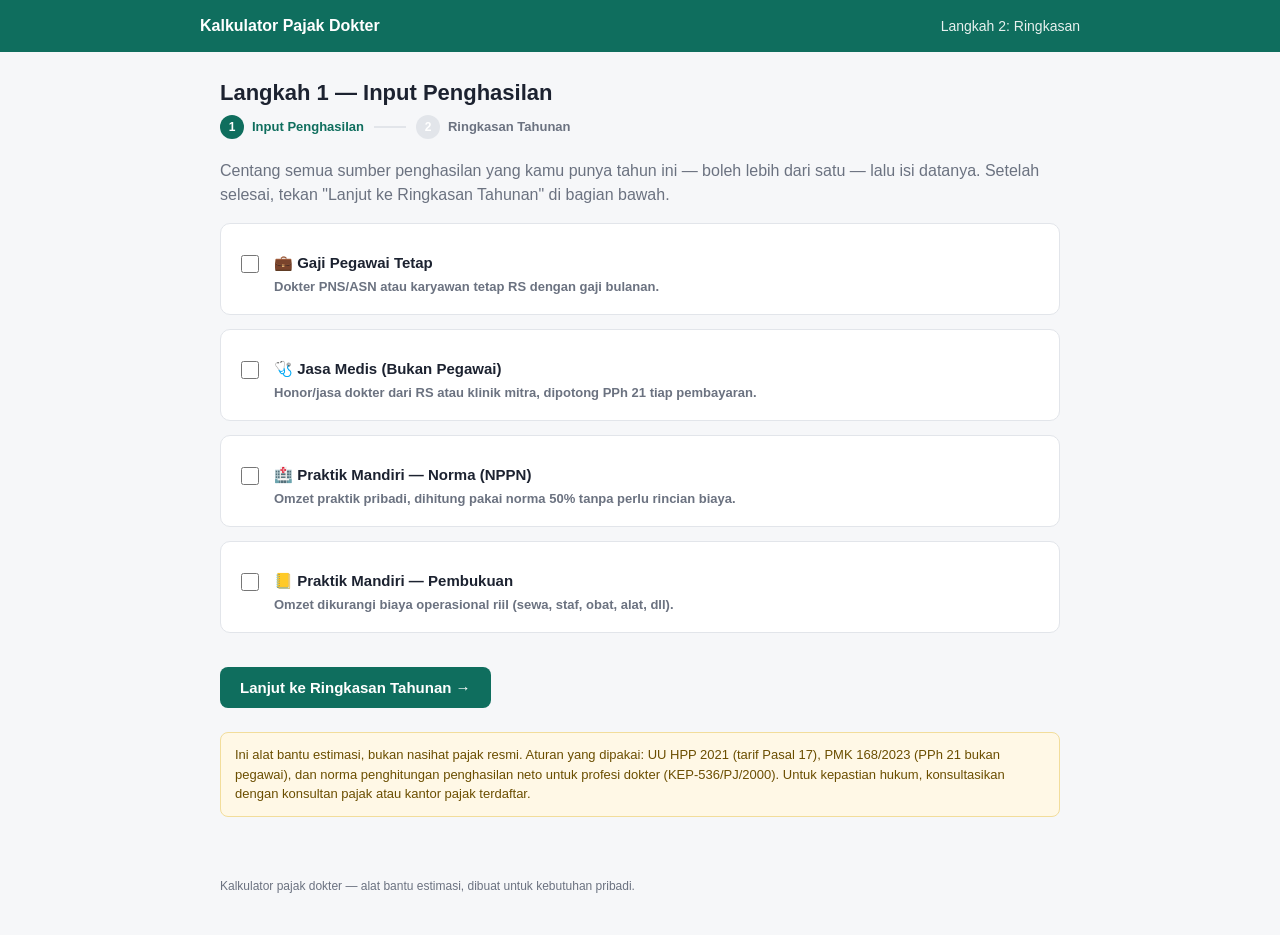
<file: index.html>
<!DOCTYPE html>
<html lang="id">
<head>
<meta charset="UTF-8">
<meta name="viewport" content="width=device-width, initial-scale=1.0">
<title>Kalkulator Pajak Dokter</title>
<link rel="stylesheet" href="css/style.css">
</head>
<body>
<div class="topbar">
  <div class="topbar-inner">
    <a href="index.html">Kalkulator Pajak Dokter</a>
    <nav>
      <a href="ringkasan.html">Langkah 2: Ringkasan</a>
    </nav>
  </div>
</div>

<main>
  <h1>Langkah 1 — Input Penghasilan</h1>
  <div class="steps">
    <div class="step active"><span class="dot">1</span> Input Penghasilan</div>
    <div class="step-line"></div>
    <div class="step"><span class="dot">2</span> Ringkasan Tahunan</div>
  </div>
  <p class="lede">Centang semua sumber penghasilan yang kamu punya tahun ini — boleh lebih dari satu — lalu isi datanya. Setelah selesai, tekan "Lanjut ke Ringkasan Tahunan" di bagian bawah.</p>

  <!-- 1. Gaji Pegawai Tetap -->
  <div class="sumber-toggle" id="toggle-gaji">
    <label class="sumber-toggle-head">
      <input type="checkbox" id="chk-gaji">
      <div>
        <h3>💼 Gaji Pegawai Tetap</h3>
        <p>Dokter PNS/ASN atau karyawan tetap RS dengan gaji bulanan.</p>
      </div>
    </label>
    <div class="sumber-toggle-body">
      <label for="gaji-bruto">Penghasilan bruto setahun</label>
      <p class="hint">Gaji pokok + tunjangan + lembur + bonus + THR, Januari–Desember.</p>
      <div class="rp-wrap"><input type="text" id="gaji-bruto" data-rupiah inputmode="numeric" placeholder="0"></div>

      <label for="gaji-iuran">Iuran pensiun / JHT / JP dibayar sendiri setahun <span class="opsional">(opsional)</span></label>
      <div class="rp-wrap"><input type="text" id="gaji-iuran" data-rupiah inputmode="numeric" placeholder="0"></div>

      <label for="gaji-dipotong">PPh 21 yang sudah dipotong pemberi kerja setahun <span class="opsional">(opsional)</span></label>
      <p class="hint">Lihat bukti potong 1721-A1/A2.</p>
      <div class="rp-wrap"><input type="text" id="gaji-dipotong" data-rupiah inputmode="numeric" placeholder="0"></div>

      <div class="hasil-mini" id="hasilmini-gaji"></div>
    </div>
  </div>

  <!-- 2. Jasa Medis Bukan Pegawai -->
  <div class="sumber-toggle" id="toggle-jasa">
    <label class="sumber-toggle-head">
      <input type="checkbox" id="chk-jasa">
      <div>
        <h3>🩺 Jasa Medis (Bukan Pegawai)</h3>
        <p>Honor/jasa dokter dari RS atau klinik mitra, dipotong PPh 21 tiap pembayaran.</p>
      </div>
    </label>
    <div class="sumber-toggle-body">
      <label for="jasa-bruto">Total jasa medis / honor bruto setahun</label>
      <p class="hint">Jumlah dari semua RS/klinik/pemberi honor, sebelum dipotong bagi hasil RS maupun PPh 21.</p>
      <div class="rp-wrap"><input type="text" id="jasa-bruto" data-rupiah inputmode="numeric" placeholder="0"></div>

      <label for="jasa-npwp">Status NPWP</label>
      <select id="jasa-npwp">
        <option value="ya">Punya NPWP / NIK tervalidasi sebagai NPWP</option>
        <option value="tidak">Belum punya NPWP (tarif dipotong +20%)</option>
      </select>

      <label for="jasa-dipotong">Total PPh 21 yang sudah dipotong pemberi kerja setahun <span class="opsional">(opsional)</span></label>
      <div class="rp-wrap"><input type="text" id="jasa-dipotong" data-rupiah inputmode="numeric" placeholder="0"></div>

      <div class="hasil-mini" id="hasilmini-jasa"></div>
    </div>
  </div>

  <!-- 3. Praktik Mandiri (Norma) -->
  <div class="sumber-toggle" id="toggle-nppn">
    <label class="sumber-toggle-head">
      <input type="checkbox" id="chk-nppn">
      <div>
        <h3>🏥 Praktik Mandiri — Norma (NPPN)</h3>
        <p>Omzet praktik pribadi, dihitung pakai norma 50% tanpa perlu rincian biaya.</p>
      </div>
    </label>
    <div class="sumber-toggle-body">
      <label for="nppn-omzet">Omzet bruto praktik setahun</label>
      <p class="hint">Seluruh penerimaan dari pasien setahun, sebelum dikurangi biaya apa pun.</p>
      <div class="rp-wrap"><input type="text" id="nppn-omzet" data-rupiah inputmode="numeric" placeholder="0"></div>

      <label for="nppn-norma">Persentase norma</label>
      <p class="hint">Standar untuk profesi dokter (KEP-536/PJ/2000): 50%. Ubah hanya jika kamu tahu klasifikasi berbeda berlaku untukmu.</p>
      <input type="text" id="nppn-norma" inputmode="numeric" value="50">

      <div class="hasil-mini" id="hasilmini-nppn"></div>
    </div>
  </div>

  <!-- 4. Praktik Mandiri (Pembukuan) -->
  <div class="sumber-toggle" id="toggle-pembukuan">
    <label class="sumber-toggle-head">
      <input type="checkbox" id="chk-pembukuan">
      <div>
        <h3>📒 Praktik Mandiri — Pembukuan</h3>
        <p>Omzet dikurangi biaya operasional riil (sewa, staf, obat, alat, dll).</p>
      </div>
    </label>
    <div class="sumber-toggle-body">
      <label for="pb-omzet">Omzet bruto praktik setahun</label>
      <div class="rp-wrap"><input type="text" id="pb-omzet" data-rupiah inputmode="numeric" placeholder="0"></div>

      <h2 style="margin-top:18px; font-size:14px;">Biaya operasional setahun</h2>

      <label for="pb-sewa">Sewa & operasional klinik</label>
      <div class="rp-wrap"><input type="text" id="pb-sewa" data-rupiah inputmode="numeric" placeholder="0"></div>

      <label for="pb-staf">Gaji / honor staf & asisten</label>
      <div class="rp-wrap"><input type="text" id="pb-staf" data-rupiah inputmode="numeric" placeholder="0"></div>

      <label for="pb-obat">Obat & bahan medis habis pakai</label>
      <div class="rp-wrap"><input type="text" id="pb-obat" data-rupiah inputmode="numeric" placeholder="0"></div>

      <label for="pb-penyusutan">Penyusutan alat medis</label>
      <div class="rp-wrap"><input type="text" id="pb-penyusutan" data-rupiah inputmode="numeric" placeholder="0"></div>

      <label for="pb-lainnya">Biaya operasional lain-lain</label>
      <div class="rp-wrap"><input type="text" id="pb-lainnya" data-rupiah inputmode="numeric" placeholder="0"></div>

      <div class="hasil-mini" id="hasilmini-pembukuan"></div>
    </div>
  </div>

  <p class="pesan-peringatan" id="pesanPeringatan">Centang minimal satu sumber penghasilan dulu, ya.</p>

  <button class="primary" id="btnLanjut">Lanjut ke Ringkasan Tahunan →</button>

  <div class="catatan peringatan" style="margin-top:24px;">
    Ini alat bantu estimasi, bukan nasihat pajak resmi. Aturan yang dipakai: UU HPP 2021 (tarif Pasal 17), PMK 168/2023 (PPh 21 bukan pegawai), dan norma penghitungan penghasilan neto untuk profesi dokter (KEP-536/PJ/2000). Untuk kepastian hukum, konsultasikan dengan konsultan pajak atau kantor pajak terdaftar.
  </div>
</main>

<footer>Kalkulator pajak dokter — alat bantu estimasi, dibuat untuk kebutuhan pribadi.</footer>

<script src="js/tax-core.js"></script>
<script src="js/wizard.js"></script>
</body>
</html>
</file>
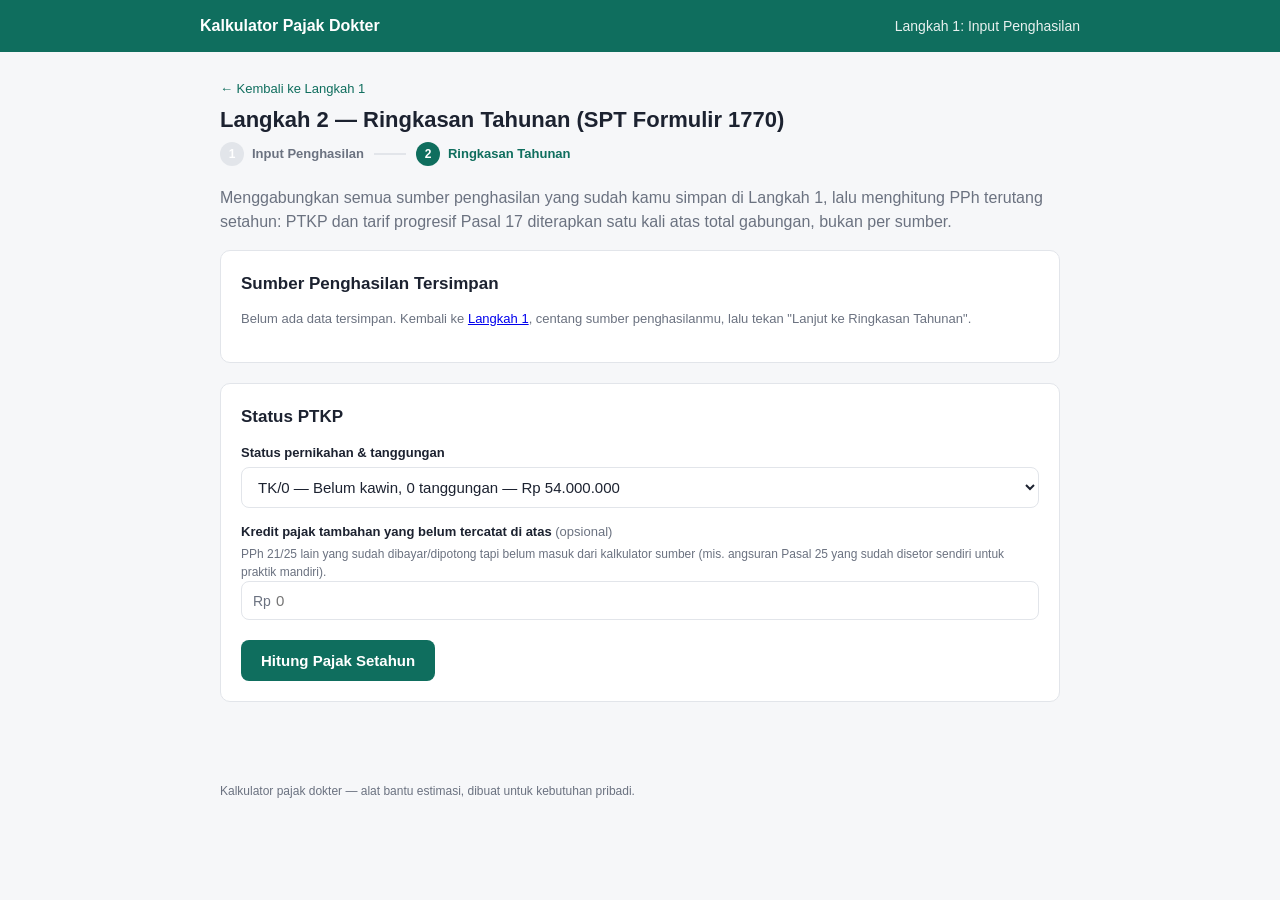
<file: ringkasan.html>
<!DOCTYPE html>
<html lang="id">
<head>
<meta charset="UTF-8">
<meta name="viewport" content="width=device-width, initial-scale=1.0">
<title>Ringkasan Tahunan — Kalkulator Pajak Dokter</title>
<link rel="stylesheet" href="css/style.css">
</head>
<body>
<div class="topbar">
  <div class="topbar-inner">
    <a href="index.html">Kalkulator Pajak Dokter</a>
    <nav>
      <a href="index.html">Langkah 1: Input Penghasilan</a>
    </nav>
  </div>
</div>

<main>
  <a class="kembali-link" href="index.html">← Kembali ke Langkah 1</a>
  <h1>Langkah 2 — Ringkasan Tahunan (SPT Formulir 1770)</h1>
  <div class="steps">
    <div class="step"><span class="dot">1</span> Input Penghasilan</div>
    <div class="step-line"></div>
    <div class="step active"><span class="dot">2</span> Ringkasan Tahunan</div>
  </div>
  <p class="lede">Menggabungkan semua sumber penghasilan yang sudah kamu simpan di Langkah 1, lalu menghitung PPh terutang setahun: PTKP dan tarif progresif Pasal 17 diterapkan satu kali atas total gabungan, bukan per sumber.</p>

  <div class="card">
    <h2>Sumber Penghasilan Tersimpan</h2>
    <div class="daftar-sumber" id="daftarSumber"></div>
    <p class="muted" id="pesanKosong" style="display:none;">Belum ada data tersimpan. Kembali ke <a href="index.html">Langkah 1</a>, centang sumber penghasilanmu, lalu tekan "Lanjut ke Ringkasan Tahunan".</p>
  </div>

  <div class="card">
    <h2>Status PTKP</h2>
    <label for="ptkp">Status pernikahan & tanggungan</label>
    <select id="ptkp"></select>

    <label for="dipotongManual">Kredit pajak tambahan yang belum tercatat di atas <span class="opsional">(opsional)</span></label>
    <p class="hint">PPh 21/25 lain yang sudah dibayar/dipotong tapi belum masuk dari kalkulator sumber (mis. angsuran Pasal 25 yang sudah disetor sendiri untuk praktik mandiri).</p>
    <div class="rp-wrap"><input type="text" id="dipotongManual" inputmode="numeric" placeholder="0"></div>

    <button class="primary" id="btnHitung">Hitung Pajak Setahun</button>
  </div>

  <div class="card hasil" id="hasil">
    <h2>Hasil Perhitungan</h2>
    <div class="ringkasan-baris"><span class="label">Total penghasilan neto (semua sumber)</span><span class="nilai" id="outNeto">-</span></div>
    <div class="ringkasan-baris"><span class="label">PTKP</span><span class="nilai" id="outPtkp">-</span></div>
    <div class="ringkasan-baris"><span class="label">Penghasilan Kena Pajak (PKP)</span><span class="nilai" id="outPkp">-</span></div>

    <h2 style="margin-top:20px;">Rincian per Lapisan Tarif</h2>
    <div id="tabelRincian"></div>

    <div class="total-besar"><span class="label">Total PPh terutang setahun</span><span class="nilai" id="outTotalPajak">-</span></div>

    <div class="ringkasan-baris" style="margin-top:12px;"><span class="label">Total kredit pajak (sudah dipotong/disetor)</span><span class="nilai" id="outKredit">-</span></div>

    <div class="total-besar">
      <span class="label" id="labelSelisih">Kurang / lebih bayar</span>
      <span class="nilai" id="outSelisih">-</span>
    </div>

    <div class="catatan peringatan">
      Ini estimasi, bukan SPT resmi. Belum memperhitungkan penggabungan penghasilan pasangan, kompensasi kerugian tahun lalu, zakat/sumbangan wajib, atau kredit pajak luar negeri. Untuk pelaporan resmi, gunakan e-Filing DJP / konsultasikan dengan konsultan pajak.
    </div>
  </div>
</main>

<footer>Kalkulator pajak dokter — alat bantu estimasi, dibuat untuk kebutuhan pribadi.</footer>

<script src="js/tax-core.js"></script>
<script src="js/ringkasan.js"></script>
</body>
</html>
</file>
<file: css/style.css>
:root {
  --bg: #f6f7f9;
  --card: #ffffff;
  --border: #e2e5ea;
  --text: #1c2230;
  --muted: #6b7280;
  --primary: #0f6e5e;
  --primary-dark: #0b5347;
  --accent: #eef7f4;
  --danger: #b3261e;
  --danger-bg: #fdecea;
  --success: #1a7f37;
  --success-bg: #e9f7ee;
  --radius: 10px;
}

* { box-sizing: border-box; }

body {
  margin: 0;
  font-family: -apple-system, "Segoe UI", Roboto, Helvetica, Arial, sans-serif;
  background: var(--bg);
  color: var(--text);
  line-height: 1.5;
}

.topbar {
  background: var(--primary);
  color: #fff;
  padding: 14px 20px;
}

.topbar-inner {
  max-width: 880px;
  margin: 0 auto;
  display: flex;
  align-items: center;
  justify-content: space-between;
  flex-wrap: wrap;
  gap: 8px;
}

.topbar a {
  color: #fff;
  text-decoration: none;
  font-weight: 600;
}

.topbar nav a {
  margin-left: 16px;
  font-weight: 400;
  opacity: 0.9;
  font-size: 14px;
}

.topbar nav a:hover { opacity: 1; text-decoration: underline; }

main {
  max-width: 880px;
  margin: 0 auto;
  padding: 24px 20px 60px;
}

h1 { font-size: 22px; margin: 0 0 6px; }
h2 { font-size: 17px; margin: 0 0 12px; }
p.lede { color: var(--muted); margin-top: 0; }

.card {
  background: var(--card);
  border: 1px solid var(--border);
  border-radius: var(--radius);
  padding: 20px;
  margin-bottom: 20px;
}

.steps {
  display: flex;
  align-items: center;
  gap: 10px;
  margin: 4px 0 20px;
}

.step {
  display: flex;
  align-items: center;
  gap: 8px;
  font-size: 13px;
  color: var(--muted);
  font-weight: 600;
}

.step.active { color: var(--primary); }

.step .dot {
  width: 24px;
  height: 24px;
  flex: none;
  border-radius: 50%;
  background: var(--border);
  color: #fff;
  display: flex;
  align-items: center;
  justify-content: center;
  font-size: 12px;
}

.step.active .dot { background: var(--primary); }

.step-line {
  width: 32px;
  height: 2px;
  background: var(--border);
}

.kembali-link {
  display: inline-block;
  font-size: 13px;
  color: var(--primary);
  text-decoration: none;
  margin-bottom: 4px;
}

.kembali-link:hover { text-decoration: underline; }

.sumber-toggle {
  border: 1px solid var(--border);
  border-radius: var(--radius);
  margin-bottom: 14px;
  overflow: hidden;
  background: var(--card);
}

.sumber-toggle-head {
  display: flex;
  align-items: flex-start;
  gap: 12px;
  padding: 14px 16px;
  cursor: pointer;
}

.sumber-toggle.aktif .sumber-toggle-head {
  background: var(--accent);
  border-bottom: 1px solid var(--border);
}

.sumber-toggle-head input[type="checkbox"] {
  width: 18px;
  height: 18px;
  margin-top: 3px;
  flex: none;
  accent-color: var(--primary);
}

.sumber-toggle-head h3 { margin: 0 0 2px; font-size: 15px; }
.sumber-toggle-head p { margin: 0; font-size: 13px; color: var(--muted); }

.sumber-toggle-body {
  display: none;
  padding: 4px 16px 18px;
}

.sumber-toggle.aktif .sumber-toggle-body { display: block; }

.hasil-mini {
  margin-top: 10px;
  padding: 10px 12px;
  background: var(--accent);
  border-radius: 8px;
  font-size: 13px;
  display: none;
}

.hasil-mini.tampil { display: block; }
.hasil-mini strong { color: var(--primary); }

.pesan-peringatan {
  color: var(--danger);
  font-size: 13px;
  margin-top: 10px;
  display: none;
}

.pesan-peringatan.tampil { display: block; }

.grid-tools {
  display: grid;
  grid-template-columns: repeat(auto-fit, minmax(220px, 1fr));
  gap: 14px;
}

.tool-link {
  display: block;
  background: var(--card);
  border: 1px solid var(--border);
  border-radius: var(--radius);
  padding: 16px;
  text-decoration: none;
  color: var(--text);
  transition: border-color 0.15s, transform 0.15s;
}

.tool-link:hover { border-color: var(--primary); transform: translateY(-1px); }
.tool-link .icon { font-size: 24px; }
.tool-link h3 { margin: 8px 0 4px; font-size: 15px; }
.tool-link p { margin: 0; font-size: 13px; color: var(--muted); }

label {
  display: block;
  font-size: 13px;
  font-weight: 600;
  margin: 14px 0 4px;
}

label .opsional { font-weight: 400; color: var(--muted); }

.hint {
  font-size: 12px;
  color: var(--muted);
  margin: 2px 0 0;
}

input[type="text"], select {
  width: 100%;
  padding: 10px 12px;
  border: 1px solid var(--border);
  border-radius: 8px;
  font-size: 15px;
  background: #fff;
  color: var(--text);
}

input[type="text"]:focus, select:focus {
  outline: none;
  border-color: var(--primary);
}

.rp-wrap { position: relative; }
.rp-wrap input { padding-left: 34px; }
.rp-wrap::before {
  content: "Rp";
  position: absolute;
  left: 12px;
  top: 50%;
  transform: translateY(-50%);
  color: var(--muted);
  font-size: 14px;
  pointer-events: none;
}

.row-2 {
  display: grid;
  grid-template-columns: 1fr 1fr;
  gap: 16px;
}

@media (max-width: 560px) {
  .row-2 { grid-template-columns: 1fr; }
}

button.primary {
  margin-top: 20px;
  background: var(--primary);
  color: #fff;
  border: none;
  border-radius: 8px;
  padding: 12px 20px;
  font-size: 15px;
  font-weight: 600;
  cursor: pointer;
}

button.primary:hover { background: var(--primary-dark); }

button.secondary {
  background: #fff;
  color: var(--primary);
  border: 1px solid var(--primary);
  border-radius: 8px;
  padding: 10px 16px;
  font-size: 14px;
  font-weight: 600;
  cursor: pointer;
  margin-top: 10px;
}

button.secondary:hover { background: var(--accent); }

.hasil { display: none; }
.hasil.tampil { display: block; }

.ringkasan-baris {
  display: flex;
  justify-content: space-between;
  padding: 8px 0;
  border-bottom: 1px dashed var(--border);
  font-size: 14px;
}

.ringkasan-baris:last-child { border-bottom: none; }
.ringkasan-baris .label { color: var(--muted); }
.ringkasan-baris .nilai { font-weight: 600; }

.total-besar {
  display: flex;
  justify-content: space-between;
  align-items: baseline;
  padding: 16px 0 4px;
  margin-top: 8px;
  border-top: 2px solid var(--border);
}

.total-besar .label { font-size: 14px; color: var(--muted); }
.total-besar .nilai { font-size: 26px; font-weight: 700; color: var(--primary); }

.badge-kurang { color: var(--danger); background: var(--danger-bg); padding: 2px 10px; border-radius: 999px; font-size: 13px; font-weight: 600; }
.badge-lebih { color: var(--success); background: var(--success-bg); padding: 2px 10px; border-radius: 999px; font-size: 13px; font-weight: 600; }

.tabel-rincian {
  width: 100%;
  border-collapse: collapse;
  font-size: 13px;
  margin-top: 8px;
}

.tabel-rincian th, .tabel-rincian td {
  text-align: left;
  padding: 8px 6px;
  border-bottom: 1px solid var(--border);
}

.tabel-rincian th { color: var(--muted); font-weight: 600; }

.muted { color: var(--muted); font-size: 13px; }

.catatan {
  background: var(--accent);
  border: 1px solid #cfe6df;
  border-radius: 8px;
  padding: 12px 14px;
  font-size: 13px;
  color: #244942;
  margin-top: 16px;
}

.catatan.peringatan {
  background: #fff8e6;
  border-color: #f2dd9b;
  color: #6b4e00;
}

.daftar-sumber { margin-top: 8px; }

.sumber-item {
  display: flex;
  justify-content: space-between;
  align-items: center;
  padding: 10px 12px;
  border: 1px solid var(--border);
  border-radius: 8px;
  margin-bottom: 8px;
  font-size: 14px;
}

.sumber-item .meta { color: var(--muted); font-size: 12px; }
.sumber-item button { background: none; border: none; color: var(--danger); cursor: pointer; font-size: 13px; }

footer {
  max-width: 880px;
  margin: 0 auto;
  padding: 0 20px 40px;
  color: var(--muted);
  font-size: 12px;
}
</file>
